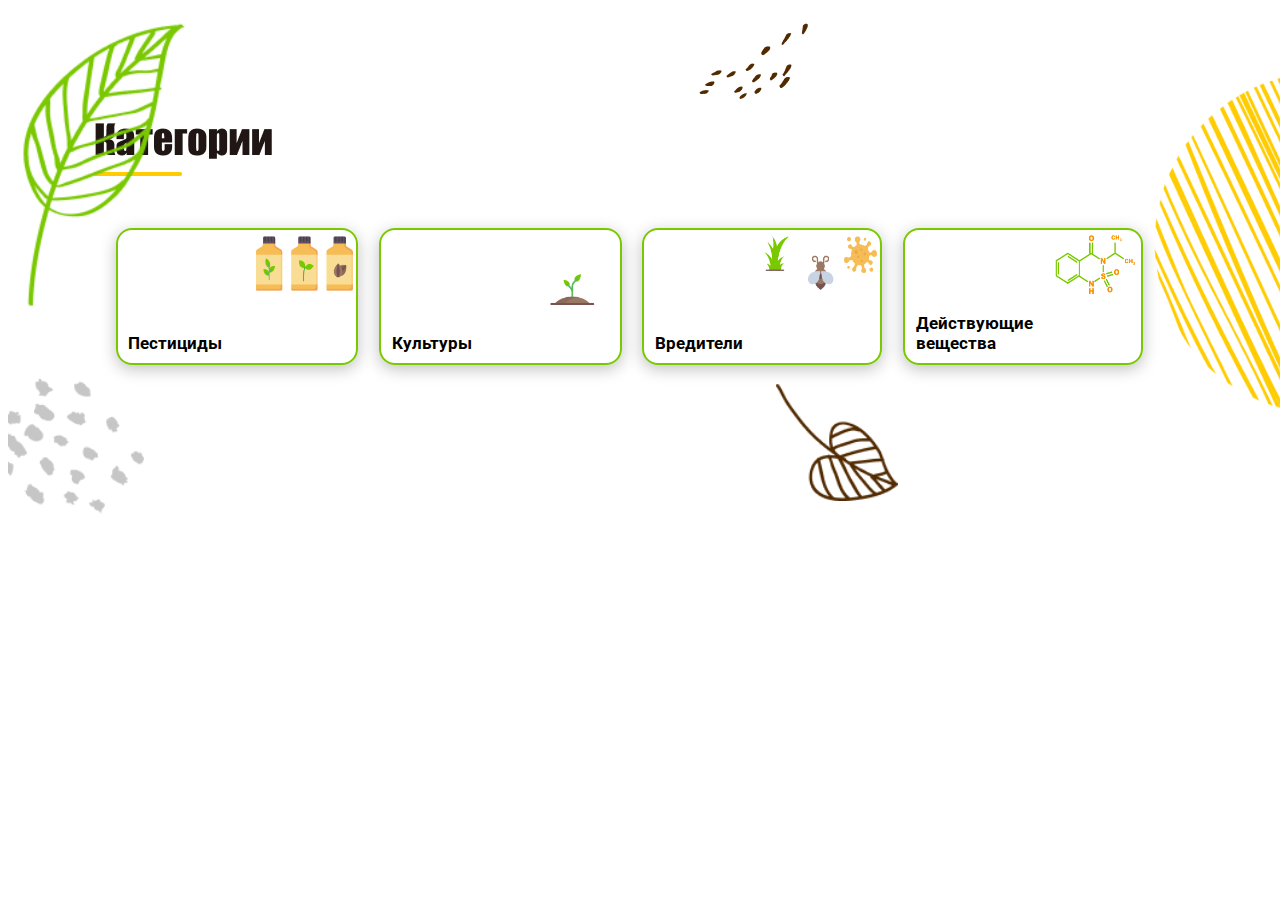
<file: index.html>
<!DOCTYPE html>
<html lang="en">
  <head>
    <meta charset="UTF-8" />
    <meta name="viewport" content="width=device-width, initial-scale=1.0" />
    <link rel="stylesheet" href="styles/style.css" />
    <link rel="preconnect" href="https://fonts.googleapis.com" />
    <link rel="preconnect" href="https://fonts.gstatic.com" crossorigin />
    <link
      href="https://fonts.googleapis.com/css2?family=Roboto:ital,wght@0,100;0,300;0,400;0,500;0,700;0,900;1,100;1,300;1,400;1,500;1,700;1,900&display=swap"
      rel="stylesheet"
    />
    <title>TEST 29.06.24 (p.1)</title>
  </head>
  <body>
    <img class="img__blackSpots" src="assets/blackSpots.png" alt="декор" />
    <img
      class="img__greenLeaf"
      src="assets/greenLeaf.png"
      alt="Зеленый листок"
    />
    <div class="main__block">
      <h1 class="block__name"><img src="assets/h.png" alt="категории" /></h1>
      <div class="cards">
        <div class="card">
          <img
            class="img__pesticides"
            src="assets/пестициды.png"
            alt="пестициды"
          />
          <span id="card__name"> Пестициды </span>
        </div>
        <div class="card">
          <img class="img__cultures" src="assets/культуры.png" alt="культуры" />
          <span id="card__name"> Культуры </span>
        </div>
        <div class="card">
          <img class="img__pests" src="assets/вредители.png" alt="вредители" />
          <span id="card__name"> Вредители </span>
        </div>
        <div class="card">
          <img
            class="img__molecule"
            src="assets/Frame 5706.png"
            alt="молекула"
          />
          <span id="card__name"> Действующие вещества </span>
        </div>
        <img
          class="img__yellowCircle"
          src="assets/yellowCircle.png"
          alt="Желтый круг"
        />
      </div>
    </div>
    <img class="img__greySpots" src="assets/greySpots.png" alt="декор" />
    <img class="img__brownLeaf" src="assets/brownLeaf.png" alt="лист" />
  </body>
</html>
</file>
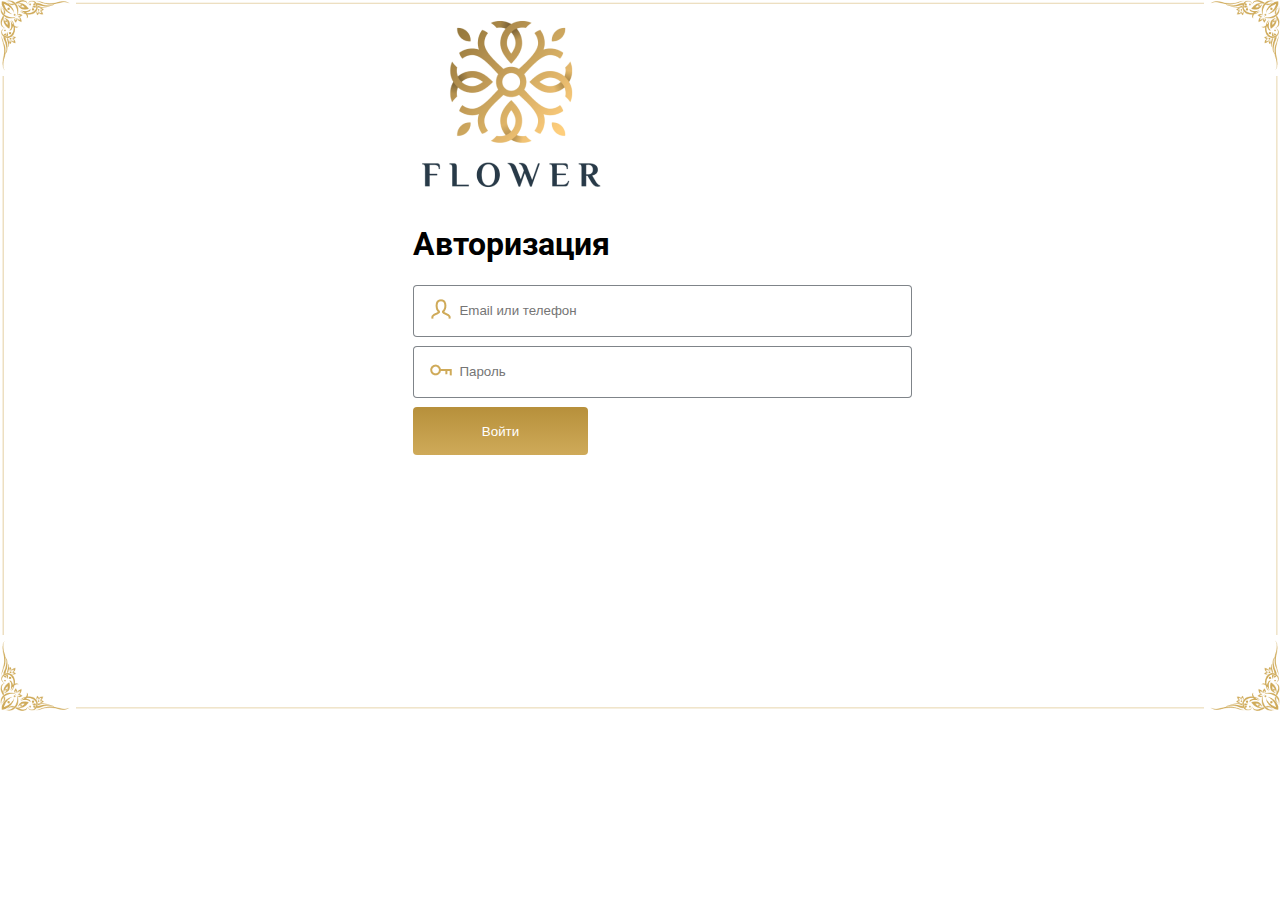
<file: test p2/index.html>
<!DOCTYPE html>
<html lang="ru">
  <head>
    <meta charset="UTF-8" />
    <meta name="viewport" content="width=device-width, initial-scale=1.0" />
    <link rel="stylesheet" href="styles.css" />
    <link rel="preconnect" href="https://fonts.googleapis.com" />
    <link rel="preconnect" href="https://fonts.gstatic.com" crossorigin />
    <link
      href="https://fonts.googleapis.com/css2?family=Roboto:ital,wght@0,100;0,300;0,400;0,500;0,700;0,900;1,100;1,300;1,400;1,500;1,700;1,900&display=swap"
      rel="stylesheet"
    />
    <title>Flower</title>
  </head>
  <body>
    <div class="container" id="login-form">
      <img class="img__logo" src="logo.png" alt="logo" />
      <h1>Авторизация</h1>
      <div class="input-control">
        <input class="input__tel" type="text" placeholder="Email или телефон" />
      </div>
      <div class="input-control">
        <input class="input__password" type="password" placeholder="Пароль" />
      </div>
      <button class="btn__enter" type="button">Войти</button>
      <div class="loader" id="loader"></div>
    </div>
    <div class="success" id="success"></div>
    <div class="error" id="error"></div>
    <script src="index.js"></script>
  </body>
</html>
</file>
<file: styles/style.css>
/* *{
    margin: 0;
    padding: 0;
} */
body{
    display: flex;
    padding: 4%;
}
.main__block{
    padding: 3%;
}
.cards{
    display: flex;
    flex-direction: row;
    justify-content: space-evenly;
    padding: 2%;
}
.card{
    display: grid;
    grid-template-columns: repeat(2, 1fr);
    grid-template-rows: repeat(2, 1fr); 
    row-gap: 1px;
    /* flex-wrap: nowrap; */
    align-items: end;
    /* width: 21%; */
    height: 123px; 
    border: 2px solid rgba(121, 200, 0, 1);
    border-radius: 16px;
    box-shadow: 0px 4px 16px 0px rgba(0, 0, 0, 0.25);
    padding-left: 1%;
    padding-right: 2%;
    padding-bottom: 1%;
    margin-right: 2%;
    position: relative;
    z-index: 1;
    /* order: 1; */

}
.card:hover{
    background-color: rgba(121, 200, 0, 0.4);
}
.img__pesticides, .img__cultures, .img__pests, .img__molecule{
    width: 130%;
    height: 110%;
    grid-area: 1 / 2 / 1 / 2;
    order:0;
    padding: 0%;
}
.img__greenLeaf{
    height: 33vh;
    margin-right: -5%;
    margin-left: -6%;
    position: absolute;
    top: 0;
    -webkit-transition: top 2s;
    -moz-transition: top 2s;
    -o-transition: top 2s;  
}
.img__greenLeaf:hover{
    top: 10px;
    -webkit-transition: top 0.3s;
    -moz-transition: top 0.3s;
    -o-transition: top 0.3s;
}

.img__yellowCircle{
    justify-self: end;
    position: absolute;
    height: 50vh;  
    z-index: 999;
    left: 86%;
    top: 2%;
}
.img__blackSpots{
    position: absolute;
    margin-left: 50%;
    margin-top: -5%;

}
.img__greySpots{
    position: absolute;
    height: 15vh;
    margin-top: 25%;
    margin-left: -4%;
}
.img__brownLeaf{
    position: absolute;
    height: 13vh;
    margin-top: 30%;
    margin-left: 56%;
    top: 0;
    -webkit-transition: top 2s;
    -moz-transition: top 2s;
    -o-transition: top 2s;  

}
.img__brownLeaf:hover{
    top: 10px;
    -webkit-transition: top 0.3s;
    -moz-transition: top 0.3s;
    -o-transition: top 0.3s;
}
#card__name{
    grid-area: 2 / 1 / 2 / 1; 
    order: 1; 
    font-family: "Roboto", sans-serif; 
    font-weight: 700;
    font-size: 13pt;
}
</file>
<file: test p2/styles.css>
body{
    display: flex;
    flex-direction: column;
    align-items: center;
    font-family: "Roboto", sans-serif;
    background-image: url("./frame.png");
    background-size: cover; 
    background-repeat: no-repeat;
}
title{
    margin-top: 0;
    color:  rgba(54, 54, 54, 1);
    padding: 0;
}

input{
    width: 450px;
    height: 48px;
    top: 549px;
    left: 731px;
    border-radius: 4px;
    border: 1px solid rgba(78, 85, 92, 0.721);
    margin-bottom: 2%;
}

.input__tel{
    background: url(person1.png) no-repeat scroll 3% 42%;
    padding-left: 10%;
}
.input__password{
    background: url(key.png) no-repeat scroll 3% 42%;
    padding-left: 10%;
}
.input-control.success input{
    border-color: rgba(67, 164, 112, 1);

}
.input-control.error input{
    border-color:  rgba(246, 84, 84, 1);
    color: rgba(246, 84, 84, 1);
}
.btn__enter{
    width: 175px;
    height: 48px;
    top: 677px;
    left: 872px;
    border-radius: 4px;
    padding: 16px, 24px, 16px, 24px;
    gap: 10px;
    background: linear-gradient(rgba(183, 144, 59, 1), rgba(207, 170, 89, 1));
    color: white;
    border: none;
    font-weight: 500;
}
.loader {
    display: none;
    border: 16px solid #f3f3f3;
    border-radius: 50%;
    border-top: 16px solid rgba(207, 170, 89, 1);
    width: 60px;
    height: 60px;
    animation: spin 2s linear infinite;
}

@keyframes spin {
    0% {
      transform: rotate(0deg);
    }
    100% {
      transform: rotate(360deg);
    }
}
</file>
